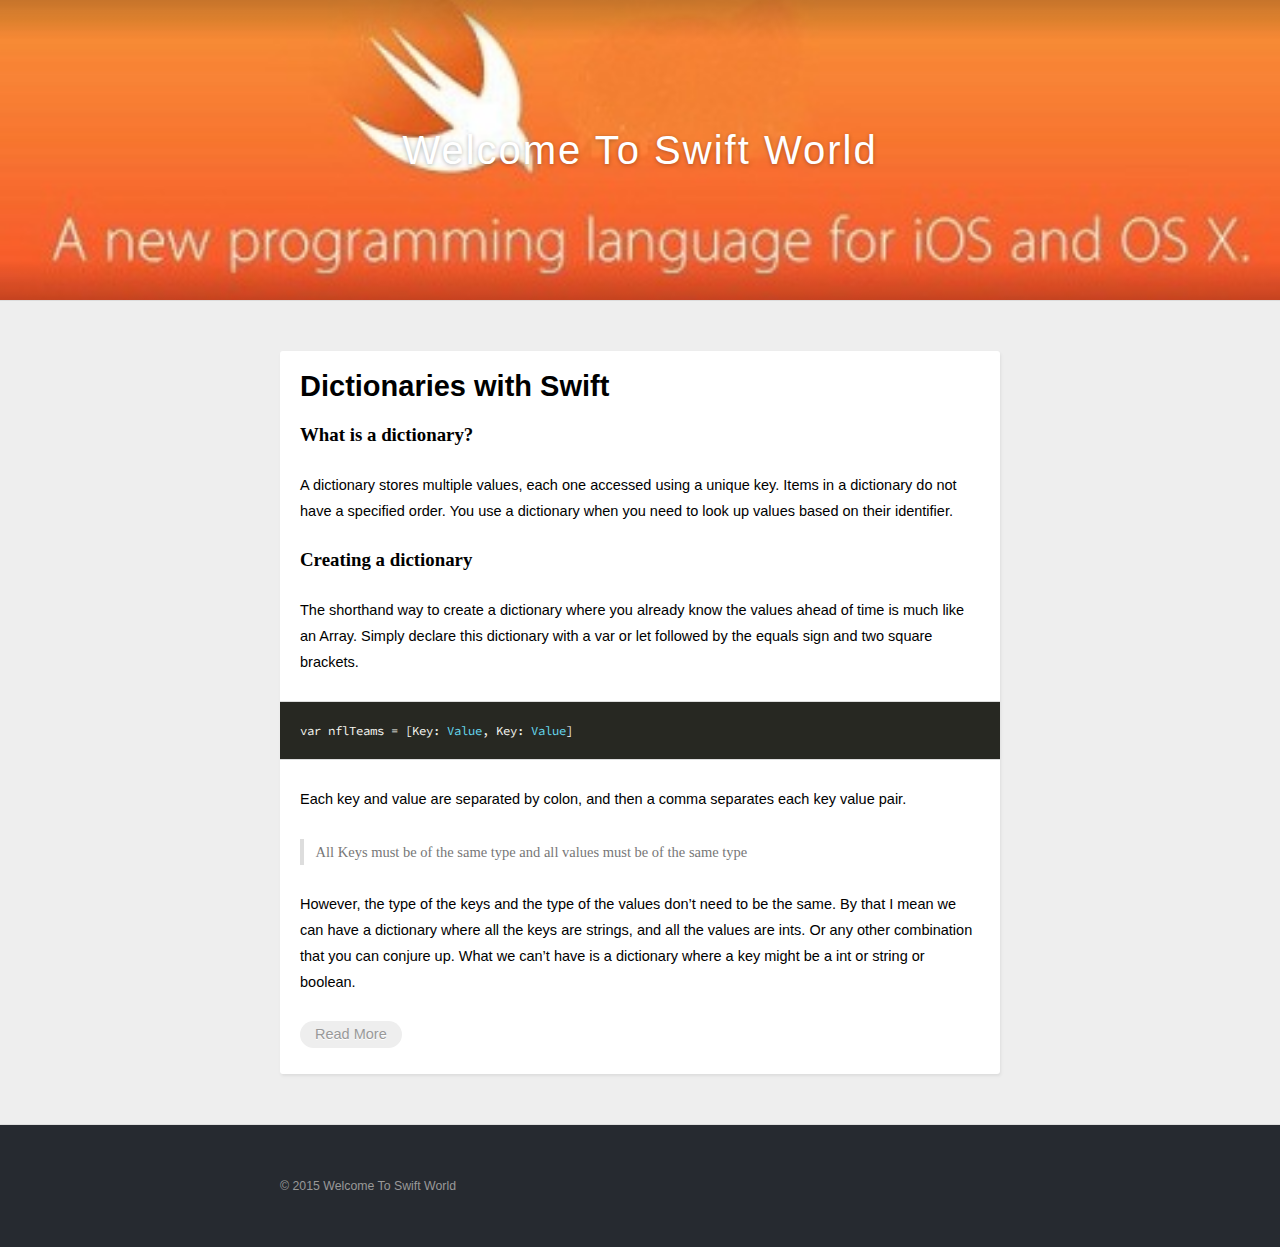
<file: index.html>
<!DOCTYPE html>
<html>
<head>
  <meta charset="utf-8">
  
  <title>Welcome To Swift World</title>
  <meta name="viewport" content="width=device-width, initial-scale=1, maximum-scale=1">
  <meta name="description">
<meta property="og:type" content="website">
<meta property="og:title" content="Welcome To Swift World">
<meta property="og:url" content="http://swiftworld.github.io/index.html">
<meta property="og:site_name" content="Welcome To Swift World">
<meta property="og:description">
<meta name="twitter:card" content="summary">
<meta name="twitter:title" content="Welcome To Swift World">
<meta name="twitter:description">
  
  
    <link rel="icon" href="/favicon.png">
  
  <link rel="stylesheet" href="/css/style.css" type="text/css">
  <link href="//fonts.useso.com/css?family=Source+Code+Pro" rel="stylesheet" type="text/css">
  <!--[if lt IE 9]><script src="//cdnjs.cloudflare.com/ajax/libs/html5shiv/3.7/html5shiv.min.js"></script><![endif]-->
  
</head>
<body>
<div id="container">
  <div id="wrap">
    <header id="header">
  <div id="banner"></div>
  <div id="header-outer" class="outer">
    <div id="header-title" class="inner">
      <h1 id="logo-wrap">
        <a href="/" id="logo">Welcome To Swift World</a>
      </h1>
      
    </div>
    <div id="header-inner" class="inner">
      <nav id="main-nav">
        <a id="main-nav-toggle" class="nav-icon"></a>
        
      </nav>
    </div>
  </div>
</header>
    <div class="outer">
      <section id="main">
  
    <article id="post-Dictionaries-with-Swift" class="article article-type-post" itemscope itemprop="blogPost">
  <div class="article-meta">
    
    
  </div>
  <div class="article-inner">
    
    
      <header class="article-header">
        
  
    <h1 itemprop="name">
      <a class="article-title" href="/2015/10/01/Dictionaries-with-Swift/">Dictionaries with Swift</a>
    </h1>
  

		
      </header>
    
    <div class="article-entry" itemprop="articleBody">
      
        <h3 id="What_is_a_dictionary?">What is a dictionary?</h3><p>A dictionary stores multiple values, each one accessed using a unique key. Items in a dictionary do not have a specified order. You use a dictionary when you need to look up values based on their identifier.</p>
<h3 id="Creating_a_dictionary">Creating a dictionary</h3><p>The shorthand way to create a dictionary where you already know the values ahead of time is much like an Array. Simply declare this dictionary with a var or let followed by the equals sign and two square brackets. </p>
<pre><code>var nflTeams = [Key: <span class="keyword">Value</span>, Key: <span class="keyword">Value</span>]
</code></pre><p>Each key and value are separated by colon, and then a comma separates each key value pair.</p>
<blockquote>
<p>All Keys must be of the same type and all values must be of the same type</p>
</blockquote>
<p>However, the type of the keys and the type of the values don’t need to be the same. By that I mean we can have a dictionary where all the keys are strings, and all the values are ints. Or any other combination that you can conjure up. What we can’t have is a dictionary where a key might be a int or string or boolean.<br>
        
          <p class="article-more-link">
            <a href="/2015/10/01/Dictionaries-with-Swift/#more">Read More</a>
          </p>
        
      
    </div>
    
  </div>
  
</article>


  
  
</section>
      
    </div>
    <footer id="footer">
  
  <div class="outer">
    <div id="footer-info" class="inner">
      &copy; 2015 Welcome To Swift World<br>
    </div>
  </div>
</footer>
  </div>
  <nav id="mobile-nav">
  
</nav>
  <!-- totop start -->
<div id="totop">
<a title="返回顶部"><img src="/img/scrollup.png"/></a>
</div>

<!-- totop end -->


<!-- 百度分享 start -->

<!-- 百度分享 end -->

<script src="//cdnjs.cloudflare.com/ajax/libs/jquery/1.11.1/jquery.min.js"></script>




<script src="/js/script.js" type="text/javascript"></script>

</div>
</body>
</html>
</file>
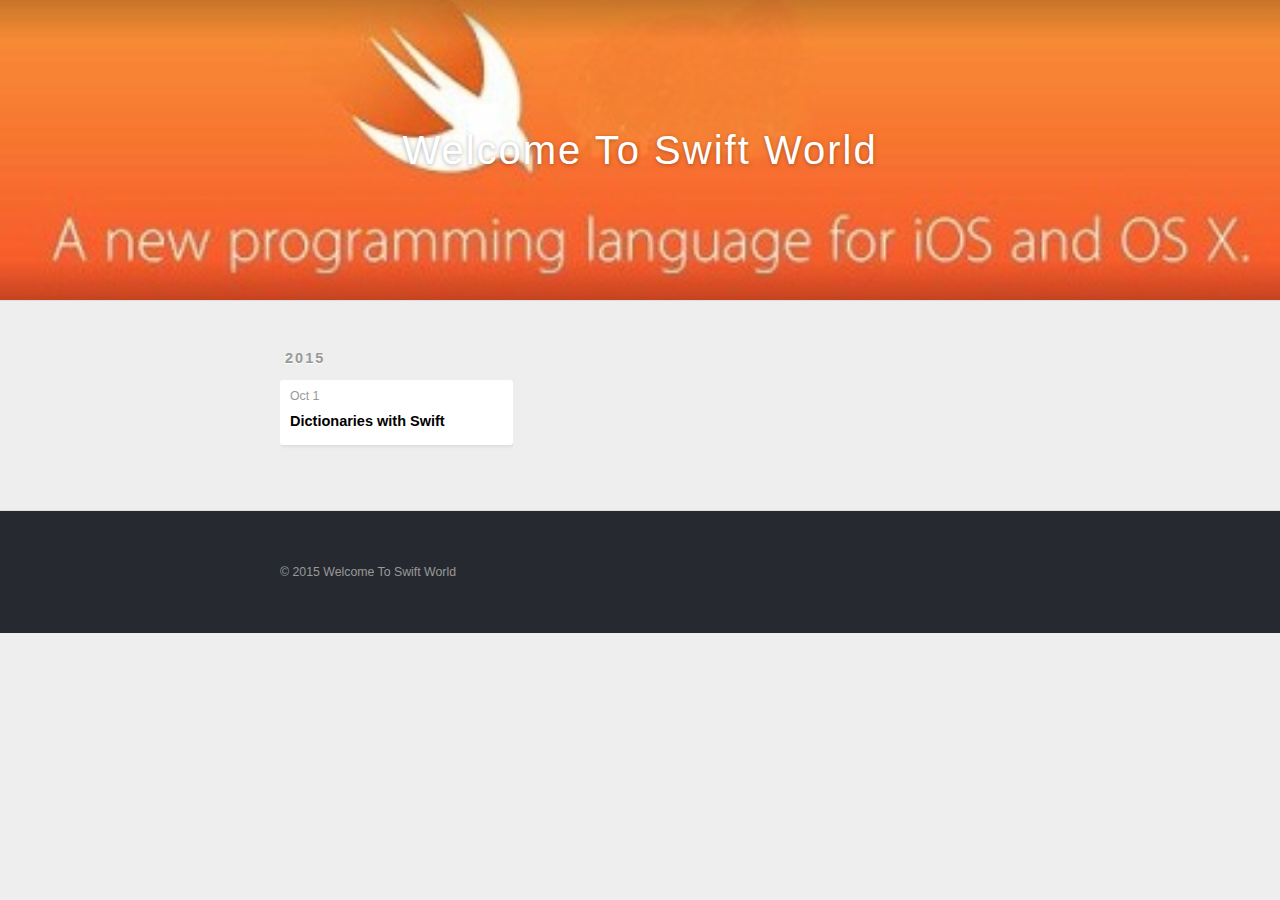
<file: archives/index.html>
<!DOCTYPE html>
<html>
<head>
  <meta charset="utf-8">
  
  <title>Archives | Welcome To Swift World</title>
  <meta name="viewport" content="width=device-width, initial-scale=1, maximum-scale=1">
  <meta name="description">
<meta property="og:type" content="website">
<meta property="og:title" content="Welcome To Swift World">
<meta property="og:url" content="http://swiftworld.github.io/archives/index.html">
<meta property="og:site_name" content="Welcome To Swift World">
<meta property="og:description">
<meta name="twitter:card" content="summary">
<meta name="twitter:title" content="Welcome To Swift World">
<meta name="twitter:description">
  
  
    <link rel="icon" href="/favicon.png">
  
  <link rel="stylesheet" href="/css/style.css" type="text/css">
  <link href="//fonts.useso.com/css?family=Source+Code+Pro" rel="stylesheet" type="text/css">
  <!--[if lt IE 9]><script src="//cdnjs.cloudflare.com/ajax/libs/html5shiv/3.7/html5shiv.min.js"></script><![endif]-->
  
</head>
<body>
<div id="container">
  <div id="wrap">
    <header id="header">
  <div id="banner"></div>
  <div id="header-outer" class="outer">
    <div id="header-title" class="inner">
      <h1 id="logo-wrap">
        <a href="/" id="logo">Welcome To Swift World</a>
      </h1>
      
    </div>
    <div id="header-inner" class="inner">
      <nav id="main-nav">
        <a id="main-nav-toggle" class="nav-icon"></a>
        
      </nav>
    </div>
  </div>
</header>
    <div class="outer">
      <section id="main">
  
  
    
    
      
      
      <section class="archives-wrap">
        <div class="archive-year-wrap">
          <a href="/archives/2015" class="archive-year">2015</a>
        </div>
        <div class="archives">
    
    <article class="archive-article archive-type-post">
  <div class="archive-article-inner">
    <header class="archive-article-header">
      <a href="/2015/10/01/Dictionaries-with-Swift/" class="archive-article-date">
  <time datetime="2015-10-01T15:24:21.000Z" itemprop="datePublished">Oct 1</time>
</a>
      
  
    <h1 itemprop="name">
      <a class="archive-article-title" href="/2015/10/01/Dictionaries-with-Swift/">Dictionaries with Swift</a>
    </h1>
  

    </header>
  </div>
</article>
  
  
    </div></section>
  
</section>
      
    </div>
    <footer id="footer">
  
  <div class="outer">
    <div id="footer-info" class="inner">
      &copy; 2015 Welcome To Swift World<br>
    </div>
  </div>
</footer>
  </div>
  <nav id="mobile-nav">
  
</nav>
  <!-- totop start -->
<div id="totop">
<a title="返回顶部"><img src="/img/scrollup.png"/></a>
</div>

<!-- totop end -->


<!-- 百度分享 start -->

<!-- 百度分享 end -->

<script src="//cdnjs.cloudflare.com/ajax/libs/jquery/1.11.1/jquery.min.js"></script>




<script src="/js/script.js" type="text/javascript"></script>

</div>
</body>
</html>
</file>
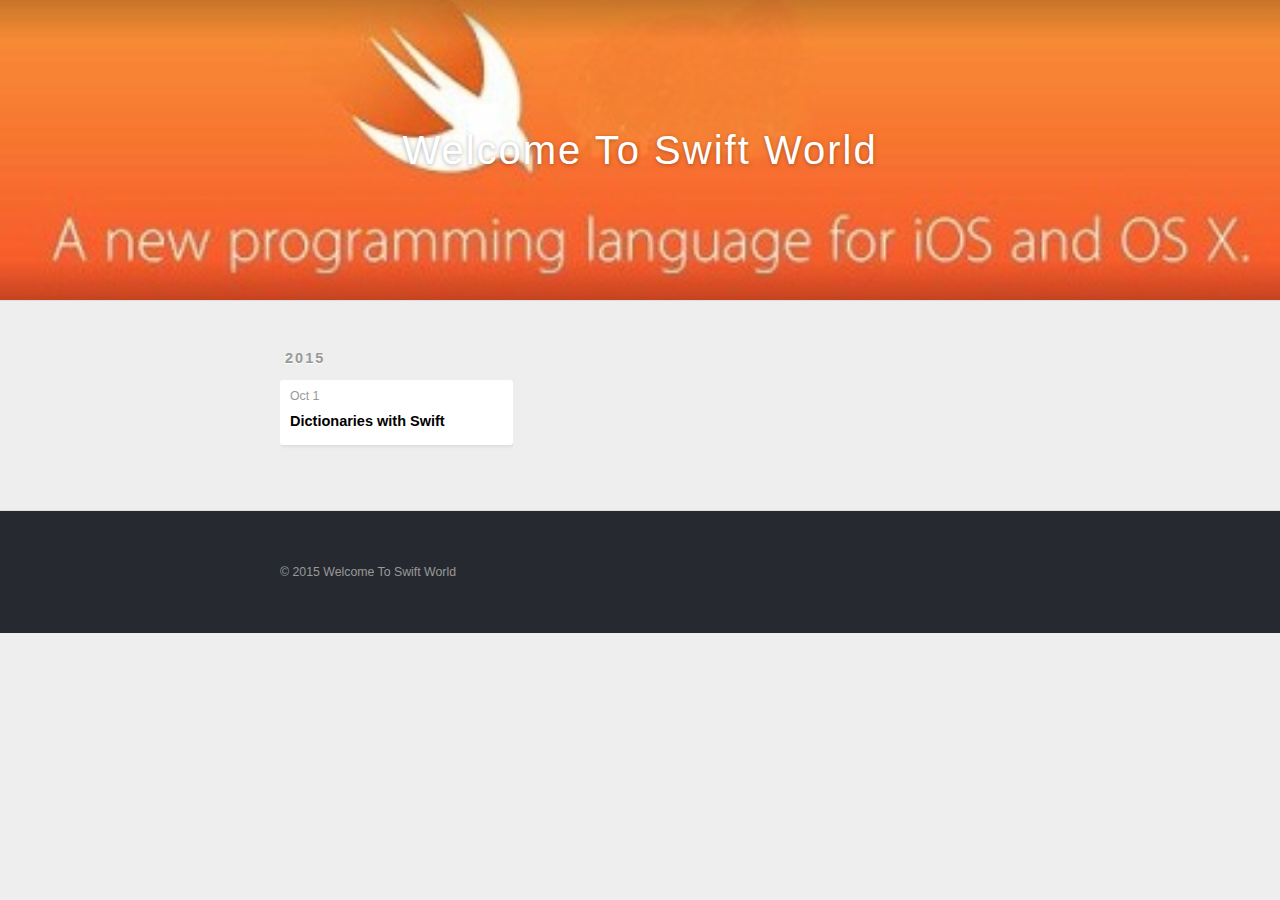
<file: archives/2015/index.html>
<!DOCTYPE html>
<html>
<head>
  <meta charset="utf-8">
  
  <title>Archives: 2015 | Welcome To Swift World</title>
  <meta name="viewport" content="width=device-width, initial-scale=1, maximum-scale=1">
  <meta name="description">
<meta property="og:type" content="website">
<meta property="og:title" content="Welcome To Swift World">
<meta property="og:url" content="http://swiftworld.github.io/archives/2015/index.html">
<meta property="og:site_name" content="Welcome To Swift World">
<meta property="og:description">
<meta name="twitter:card" content="summary">
<meta name="twitter:title" content="Welcome To Swift World">
<meta name="twitter:description">
  
  
    <link rel="icon" href="/favicon.png">
  
  <link rel="stylesheet" href="/css/style.css" type="text/css">
  <link href="//fonts.useso.com/css?family=Source+Code+Pro" rel="stylesheet" type="text/css">
  <!--[if lt IE 9]><script src="//cdnjs.cloudflare.com/ajax/libs/html5shiv/3.7/html5shiv.min.js"></script><![endif]-->
  
</head>
<body>
<div id="container">
  <div id="wrap">
    <header id="header">
  <div id="banner"></div>
  <div id="header-outer" class="outer">
    <div id="header-title" class="inner">
      <h1 id="logo-wrap">
        <a href="/" id="logo">Welcome To Swift World</a>
      </h1>
      
    </div>
    <div id="header-inner" class="inner">
      <nav id="main-nav">
        <a id="main-nav-toggle" class="nav-icon"></a>
        
      </nav>
    </div>
  </div>
</header>
    <div class="outer">
      <section id="main">
  
  
    
    
      
      
      <section class="archives-wrap">
        <div class="archive-year-wrap">
          <a href="/archives/2015" class="archive-year">2015</a>
        </div>
        <div class="archives">
    
    <article class="archive-article archive-type-post">
  <div class="archive-article-inner">
    <header class="archive-article-header">
      <a href="/2015/10/01/Dictionaries-with-Swift/" class="archive-article-date">
  <time datetime="2015-10-01T15:24:21.000Z" itemprop="datePublished">Oct 1</time>
</a>
      
  
    <h1 itemprop="name">
      <a class="archive-article-title" href="/2015/10/01/Dictionaries-with-Swift/">Dictionaries with Swift</a>
    </h1>
  

    </header>
  </div>
</article>
  
  
    </div></section>
  
</section>
      
    </div>
    <footer id="footer">
  
  <div class="outer">
    <div id="footer-info" class="inner">
      &copy; 2015 Welcome To Swift World<br>
    </div>
  </div>
</footer>
  </div>
  <nav id="mobile-nav">
  
</nav>
  <!-- totop start -->
<div id="totop">
<a title="返回顶部"><img src="/img/scrollup.png"/></a>
</div>

<!-- totop end -->


<!-- 百度分享 start -->

<!-- 百度分享 end -->

<script src="//cdnjs.cloudflare.com/ajax/libs/jquery/1.11.1/jquery.min.js"></script>




<script src="/js/script.js" type="text/javascript"></script>

</div>
</body>
</html>
</file>
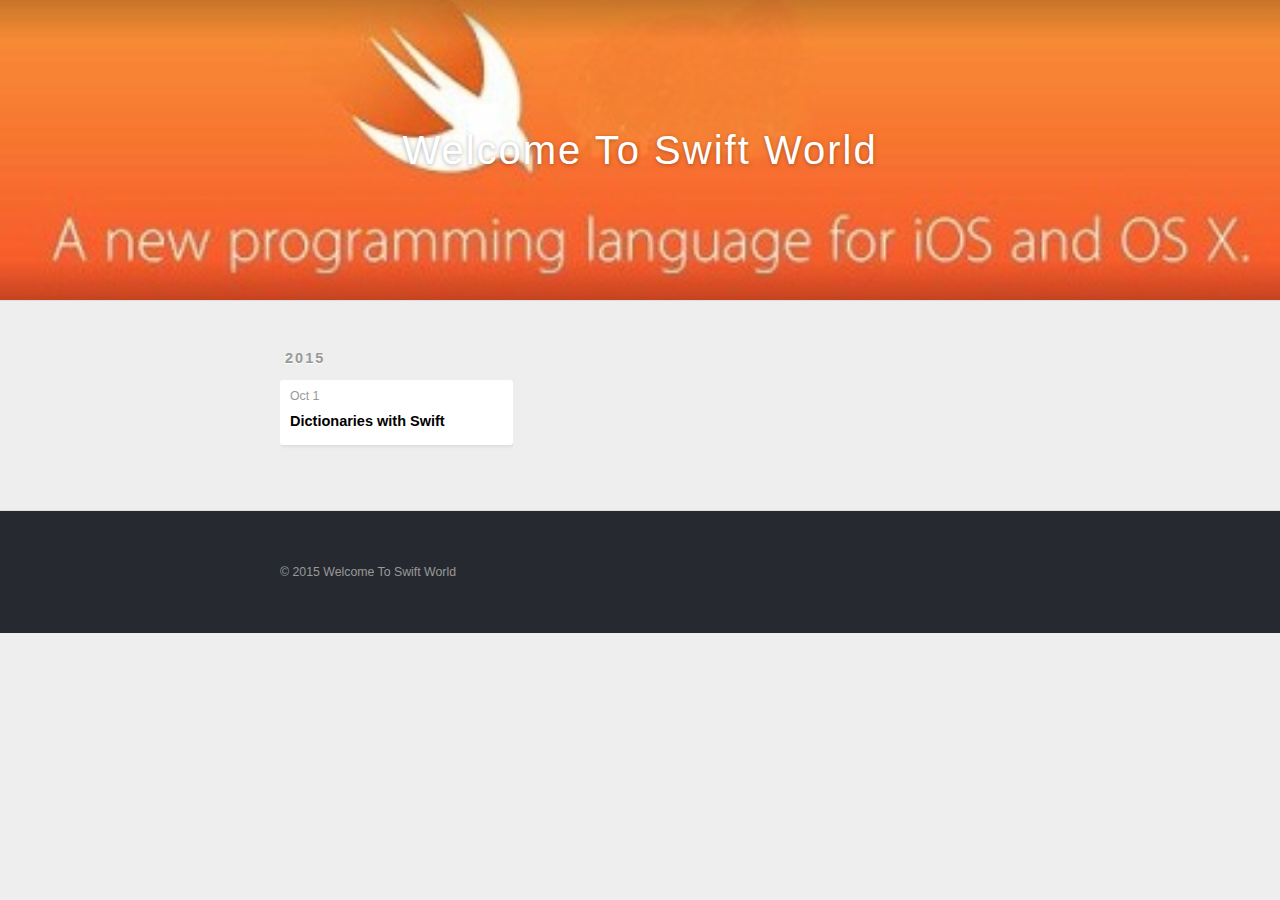
<file: archives/2015/10/index.html>
<!DOCTYPE html>
<html>
<head>
  <meta charset="utf-8">
  
  <title>Archives: 2015/10 | Welcome To Swift World</title>
  <meta name="viewport" content="width=device-width, initial-scale=1, maximum-scale=1">
  <meta name="description">
<meta property="og:type" content="website">
<meta property="og:title" content="Welcome To Swift World">
<meta property="og:url" content="http://swiftworld.github.io/archives/2015/10/index.html">
<meta property="og:site_name" content="Welcome To Swift World">
<meta property="og:description">
<meta name="twitter:card" content="summary">
<meta name="twitter:title" content="Welcome To Swift World">
<meta name="twitter:description">
  
  
    <link rel="icon" href="/favicon.png">
  
  <link rel="stylesheet" href="/css/style.css" type="text/css">
  <link href="//fonts.useso.com/css?family=Source+Code+Pro" rel="stylesheet" type="text/css">
  <!--[if lt IE 9]><script src="//cdnjs.cloudflare.com/ajax/libs/html5shiv/3.7/html5shiv.min.js"></script><![endif]-->
  
</head>
<body>
<div id="container">
  <div id="wrap">
    <header id="header">
  <div id="banner"></div>
  <div id="header-outer" class="outer">
    <div id="header-title" class="inner">
      <h1 id="logo-wrap">
        <a href="/" id="logo">Welcome To Swift World</a>
      </h1>
      
    </div>
    <div id="header-inner" class="inner">
      <nav id="main-nav">
        <a id="main-nav-toggle" class="nav-icon"></a>
        
      </nav>
    </div>
  </div>
</header>
    <div class="outer">
      <section id="main">
  
  
    
    
      
      
      <section class="archives-wrap">
        <div class="archive-year-wrap">
          <a href="/archives/2015" class="archive-year">2015</a>
        </div>
        <div class="archives">
    
    <article class="archive-article archive-type-post">
  <div class="archive-article-inner">
    <header class="archive-article-header">
      <a href="/2015/10/01/Dictionaries-with-Swift/" class="archive-article-date">
  <time datetime="2015-10-01T15:24:21.000Z" itemprop="datePublished">Oct 1</time>
</a>
      
  
    <h1 itemprop="name">
      <a class="archive-article-title" href="/2015/10/01/Dictionaries-with-Swift/">Dictionaries with Swift</a>
    </h1>
  

    </header>
  </div>
</article>
  
  
    </div></section>
  
</section>
      
    </div>
    <footer id="footer">
  
  <div class="outer">
    <div id="footer-info" class="inner">
      &copy; 2015 Welcome To Swift World<br>
    </div>
  </div>
</footer>
  </div>
  <nav id="mobile-nav">
  
</nav>
  <!-- totop start -->
<div id="totop">
<a title="返回顶部"><img src="/img/scrollup.png"/></a>
</div>

<!-- totop end -->


<!-- 百度分享 start -->

<!-- 百度分享 end -->

<script src="//cdnjs.cloudflare.com/ajax/libs/jquery/1.11.1/jquery.min.js"></script>




<script src="/js/script.js" type="text/javascript"></script>

</div>
</body>
</html>
</file>
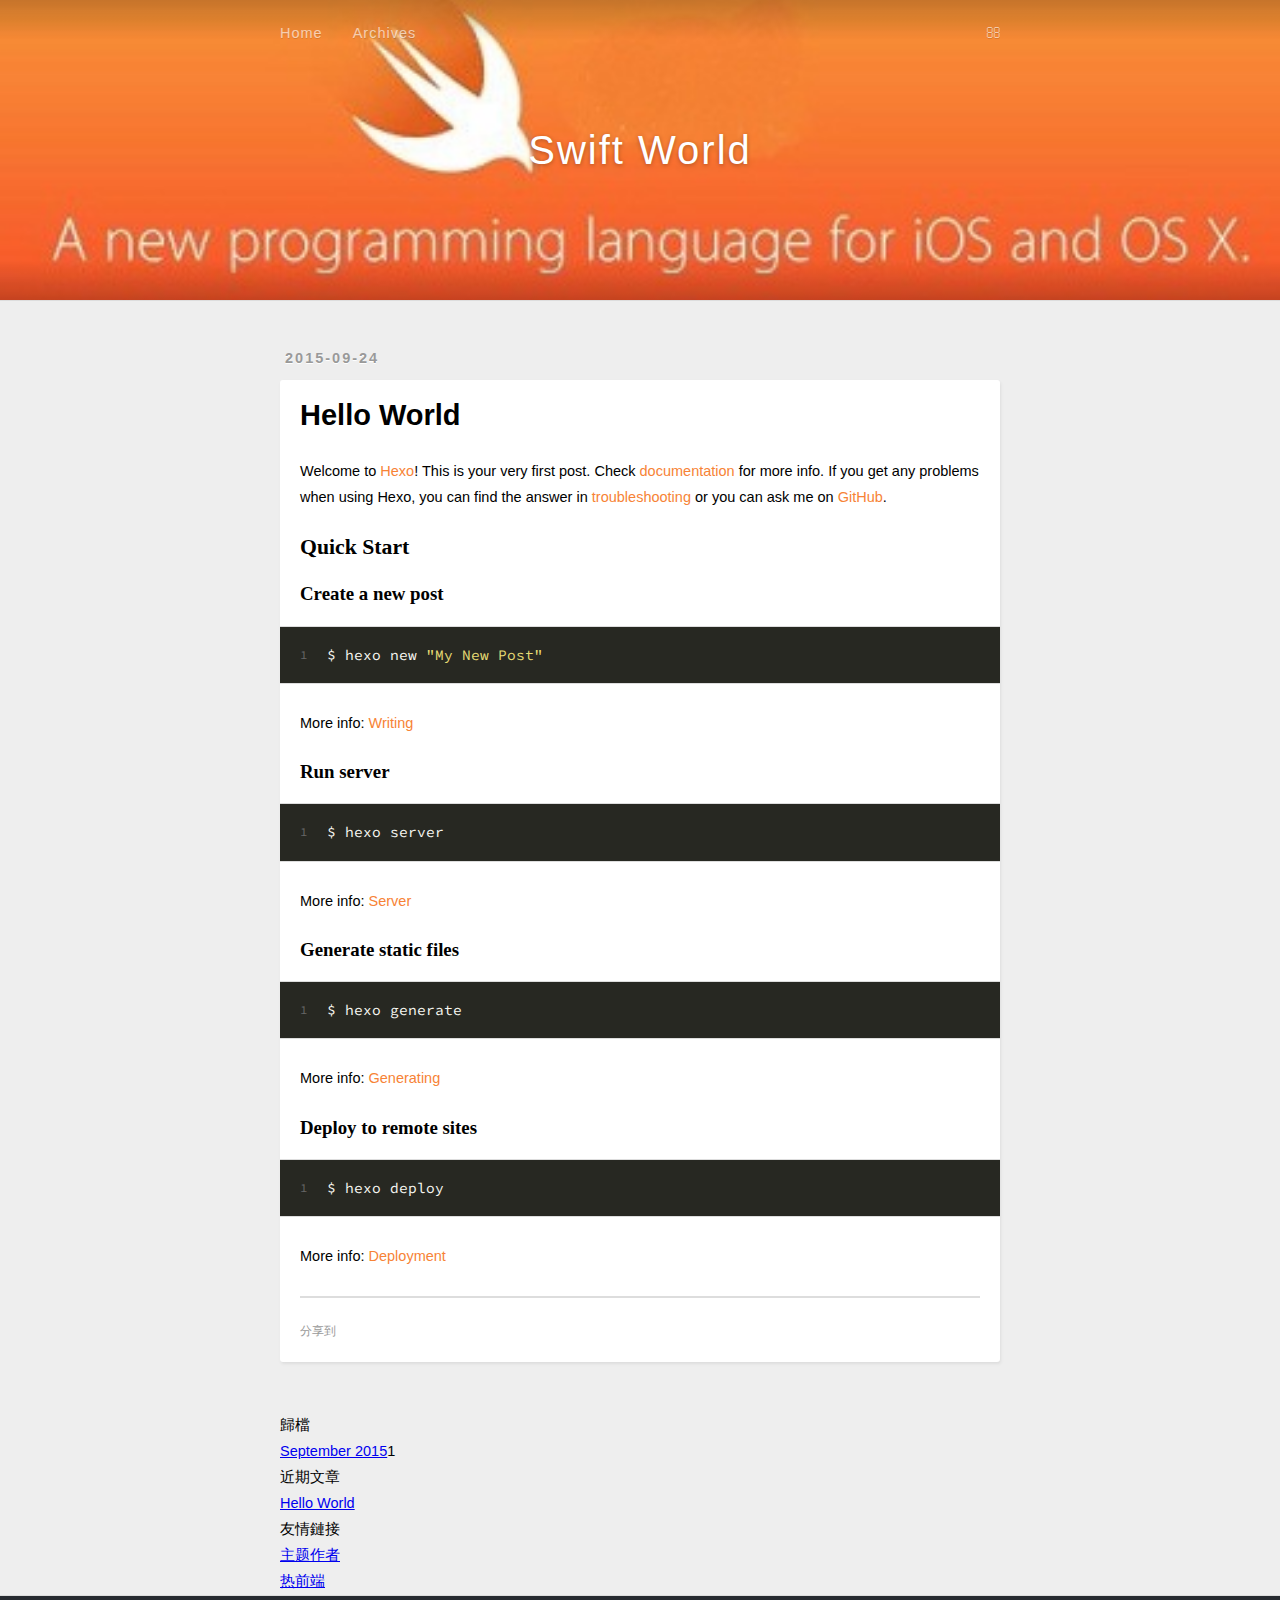
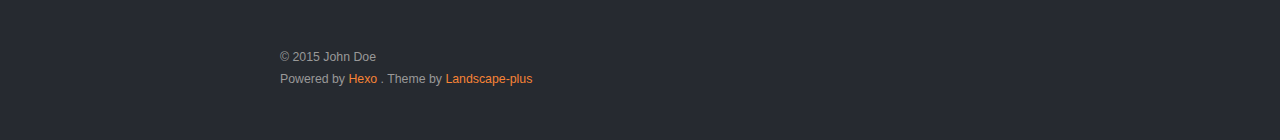
<file: 2015/09/24/hello-world/index.html>
<!DOCTYPE html>
<html>
<head>
  <meta charset="utf-8">
  
  <title>Hello World | Swift World</title>
  <meta name="viewport" content="width=device-width, initial-scale=1, maximum-scale=1">
  <meta name="description" content="Welcome to Hexo! This is your very first post. Check documentation for more info. If you get any problems when using Hexo, you can find the answer in troubleshooting or you can ask me on GitHub.
Quick">
<meta property="og:type" content="article">
<meta property="og:title" content="Hello World">
<meta property="og:url" content="http://yoursite.com/2015/09/24/hello-world/index.html">
<meta property="og:site_name" content="Swift World">
<meta property="og:description" content="Welcome to Hexo! This is your very first post. Check documentation for more info. If you get any problems when using Hexo, you can find the answer in troubleshooting or you can ask me on GitHub.
Quick">
<meta property="og:updated_time" content="2015-09-23T18:20:21.758Z">
<meta name="twitter:card" content="summary">
<meta name="twitter:title" content="Hello World">
<meta name="twitter:description" content="Welcome to Hexo! This is your very first post. Check documentation for more info. If you get any problems when using Hexo, you can find the answer in troubleshooting or you can ask me on GitHub.
Quick">
  
    <link rel="alternative" href="/atom.xml" title="Swift World" type="application/atom+xml">
  
  
    <link rel="icon" href="/favicon.png">
  
  <link rel="stylesheet" href="/css/style.css" type="text/css">
  <link href="//fonts.useso.com/css?family=Source+Code+Pro" rel="stylesheet" type="text/css">
  <!--[if lt IE 9]><script src="//cdnjs.cloudflare.com/ajax/libs/html5shiv/3.7/html5shiv.min.js"></script><![endif]-->
  
</head>
<body>
<div id="container">
  <div id="wrap">
    <header id="header">
  <div id="banner"></div>
  <div id="header-outer" class="outer">
    <div id="header-title" class="inner">
      <h1 id="logo-wrap">
        <a href="/" id="logo">Swift World</a>
      </h1>
      
    </div>
    <div id="header-inner" class="inner">
      <nav id="main-nav">
        <a id="main-nav-toggle" class="nav-icon"></a>
        
          <a class="main-nav-link" href="/">Home</a>
        
          <a class="main-nav-link" href="/archives">Archives</a>
        
      </nav>
      <nav id="sub-nav">
        
          <a id="nav-rss-link" class="nav-icon" href="/atom.xml" title="RSS Feed"></a>
        
        <a id="nav-search-btn" class="nav-icon" title="Search"></a>
      </nav>
      <div id="search-form-wrap">
        <form action="http://www.baidu.com/baidu" method="get" accept-charset="utf-8" class="search-form">
          <input type="search" name="word" maxlength="20" class="search-form-input" placeholder="Search">
          <input type="submit" value="" class="search-form-submit">
          <input name=tn type=hidden value="bds">
          <input name=cl type=hidden value="3">
          <input name=ct type=hidden value="2097152">
          <input type="hidden" name="si" value="yoursite.com">
        </form>
      </div>
    </div>
  </div>
</header>
    <div class="outer">
      <section id="main"><article id="post-hello-world" class="article article-type-post" itemscope itemprop="blogPost">
  <div class="article-meta">
    <a href="/2015/09/24/hello-world/" class="article-date">
  <time datetime="2015-09-23T18:20:21.758Z" itemprop="datePublished">2015-09-24</time>
</a>
    
  </div>
  <div class="article-inner">
    
    
      <header class="article-header">
        
  
    <h1 class="article-title" itemprop="name">
      Hello World
    </h1>
  

      </header>
    
    <div class="article-entry" itemprop="articleBody">
      
        <p>Welcome to <a href="http://hexo.io/" target="_blank" rel="external">Hexo</a>! This is your very first post. Check <a href="http://hexo.io/docs/" target="_blank" rel="external">documentation</a> for more info. If you get any problems when using Hexo, you can find the answer in <a href="http://hexo.io/docs/troubleshooting.html" target="_blank" rel="external">troubleshooting</a> or you can ask me on <a href="https://github.com/hexojs/hexo/issues" target="_blank" rel="external">GitHub</a>.</p>
<h2 id="Quick_Start">Quick Start</h2><h3 id="Create_a_new_post">Create a new post</h3><figure class="highlight bash"><table><tr><td class="gutter"><pre><span class="line">1</span><br></pre></td><td class="code"><pre><span class="line">$ hexo new <span class="string">"My New Post"</span></span><br></pre></td></tr></table></figure>
<p>More info: <a href="http://hexo.io/docs/writing.html" target="_blank" rel="external">Writing</a></p>
<h3 id="Run_server">Run server</h3><figure class="highlight bash"><table><tr><td class="gutter"><pre><span class="line">1</span><br></pre></td><td class="code"><pre><span class="line">$ hexo server</span><br></pre></td></tr></table></figure>
<p>More info: <a href="http://hexo.io/docs/server.html" target="_blank" rel="external">Server</a></p>
<h3 id="Generate_static_files">Generate static files</h3><figure class="highlight bash"><table><tr><td class="gutter"><pre><span class="line">1</span><br></pre></td><td class="code"><pre><span class="line">$ hexo generate</span><br></pre></td></tr></table></figure>
<p>More info: <a href="http://hexo.io/docs/generating.html" target="_blank" rel="external">Generating</a></p>
<h3 id="Deploy_to_remote_sites">Deploy to remote sites</h3><figure class="highlight bash"><table><tr><td class="gutter"><pre><span class="line">1</span><br></pre></td><td class="code"><pre><span class="line">$ hexo deploy</span><br></pre></td></tr></table></figure>
<p>More info: <a href="http://hexo.io/docs/deployment.html" target="_blank" rel="external">Deployment</a></p>

      
    </div>
    <footer class="article-footer">
      
        <a data-url="http://yoursite.com/2015/09/24/hello-world/" data-id="ciextw6pa0000s0s9cdur57s4" class="article-share-link" data-share="baidu" data-title="Hello World">分享到</a>
      

     

      
    </footer>
  </div>
  
    
  
</article>

</section>
      
      <aside id="sidebar">
  
    
  
    
  
    
  
    
  <div class="widget-wrap">
    <h3 class="widget-title">歸檔</h3>
    <div class="widget">
      <ul class="archive-list"><li class="archive-list-item"><a class="archive-list-link" href="/archives/2015/09/">September 2015</a><span class="archive-list-count">1</span></li></ul>
    </div>
  </div>

  
    
  <div class="widget-wrap">
    <h3 class="widget-title">近期文章</h3>
    <div class="widget">
      <ul>
        
          <li>
            <a href="/2015/09/24/hello-world/">Hello World</a>
          </li>
        
      </ul>
    </div>
  </div>

  
    
  <div class="widget-wrap">
    <h3 class="widget-title">友情鏈接</h3>
    <div class="widget">
      <ul>
        
          <li>
            <a href="http://xiguabaobao.com" target="_blank">主题作者</a>
          </li>
        
          <li>
            <a href="http://reqianduan.com" target="_blank">热前端</a>
          </li>
        
      </ul>
    </div>
  </div>

  
</aside>
      
    </div>
    <footer id="footer">
  
  <div class="outer">
    <div id="footer-info" class="inner">
      &copy; 2015 John Doe<br>
      Powered by <a href="http://hexo.io/" target="_blank">Hexo</a>
      .
      Theme by <a href="https://github.com/xiangming/landscape-plus" target="_blank">Landscape-plus</a>
    </div>
  </div>
</footer>
  </div>
  <nav id="mobile-nav">
  
    <a href="/" class="mobile-nav-link">Home</a>
  
    <a href="/archives" class="mobile-nav-link">Archives</a>
  
</nav>
  <!-- totop start -->
<div id="totop">
<a title="返回頂部"><img src="/img/scrollup.png"/></a>
</div>

<!-- totop end -->


<!-- 百度分享 start -->

<div id="article-share-box" class="article-share-box">
  <div id="bdshare" class="bdsharebuttonbox article-share-links">
    <a class="article-share-weibo" data-cmd="tsina" title="分享到新浪微博"></a>
    <a class="article-share-weixin" data-cmd="weixin" title="分享到微信"></a>
    <a class="article-share-qq" data-cmd="sqq" title="分享到QQ"></a>
    <a class="article-share-renren" data-cmd="renren" title="分享到人人网"></a>
    <a class="article-share-more" data-cmd="more" title="更多"></a>
  </div>
</div>
<script>
  function SetShareData(cmd, config) {
    if (shareDataTitle && shareDataUrl) {
      config.bdText = shareDataTitle;
      config.bdUrl = shareDataUrl;
    }
    return config;
  }
  window._bd_share_config={
    "common":{onBeforeClick: SetShareData},
    "share":{"bdCustomStyle":"/css/bdshare.css"}
  };
  with(document)0[(getElementsByTagName('head')[0]||body).appendChild(createElement('script')).src='http://bdimg.share.baidu.com/static/api/js/share.js?cdnversion='+~(-new Date()/36e5)];
</script>

<!-- 百度分享 end -->

<script src="//cdnjs.cloudflare.com/ajax/libs/jquery/1.11.1/jquery.min.js"></script>




<script src="/js/script.js" type="text/javascript"></script>

</div>
</body>
</html>
</file>
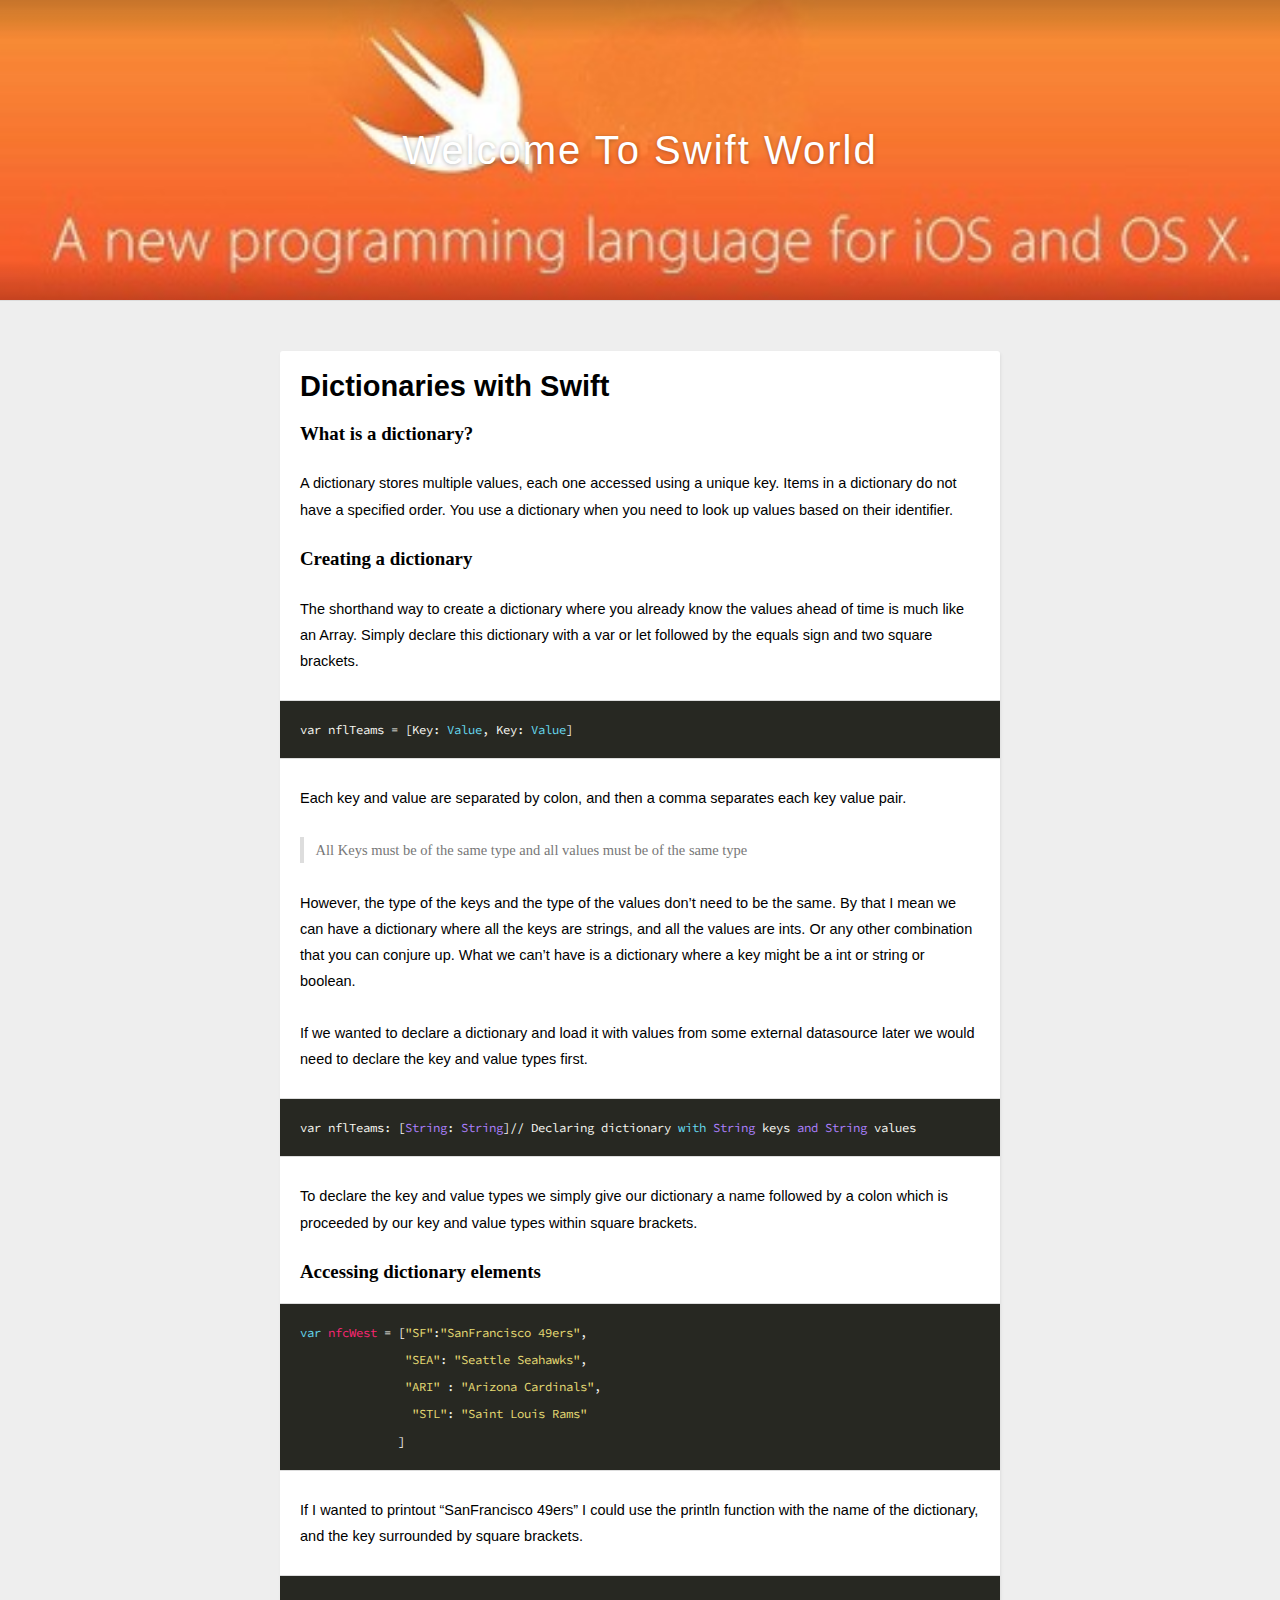
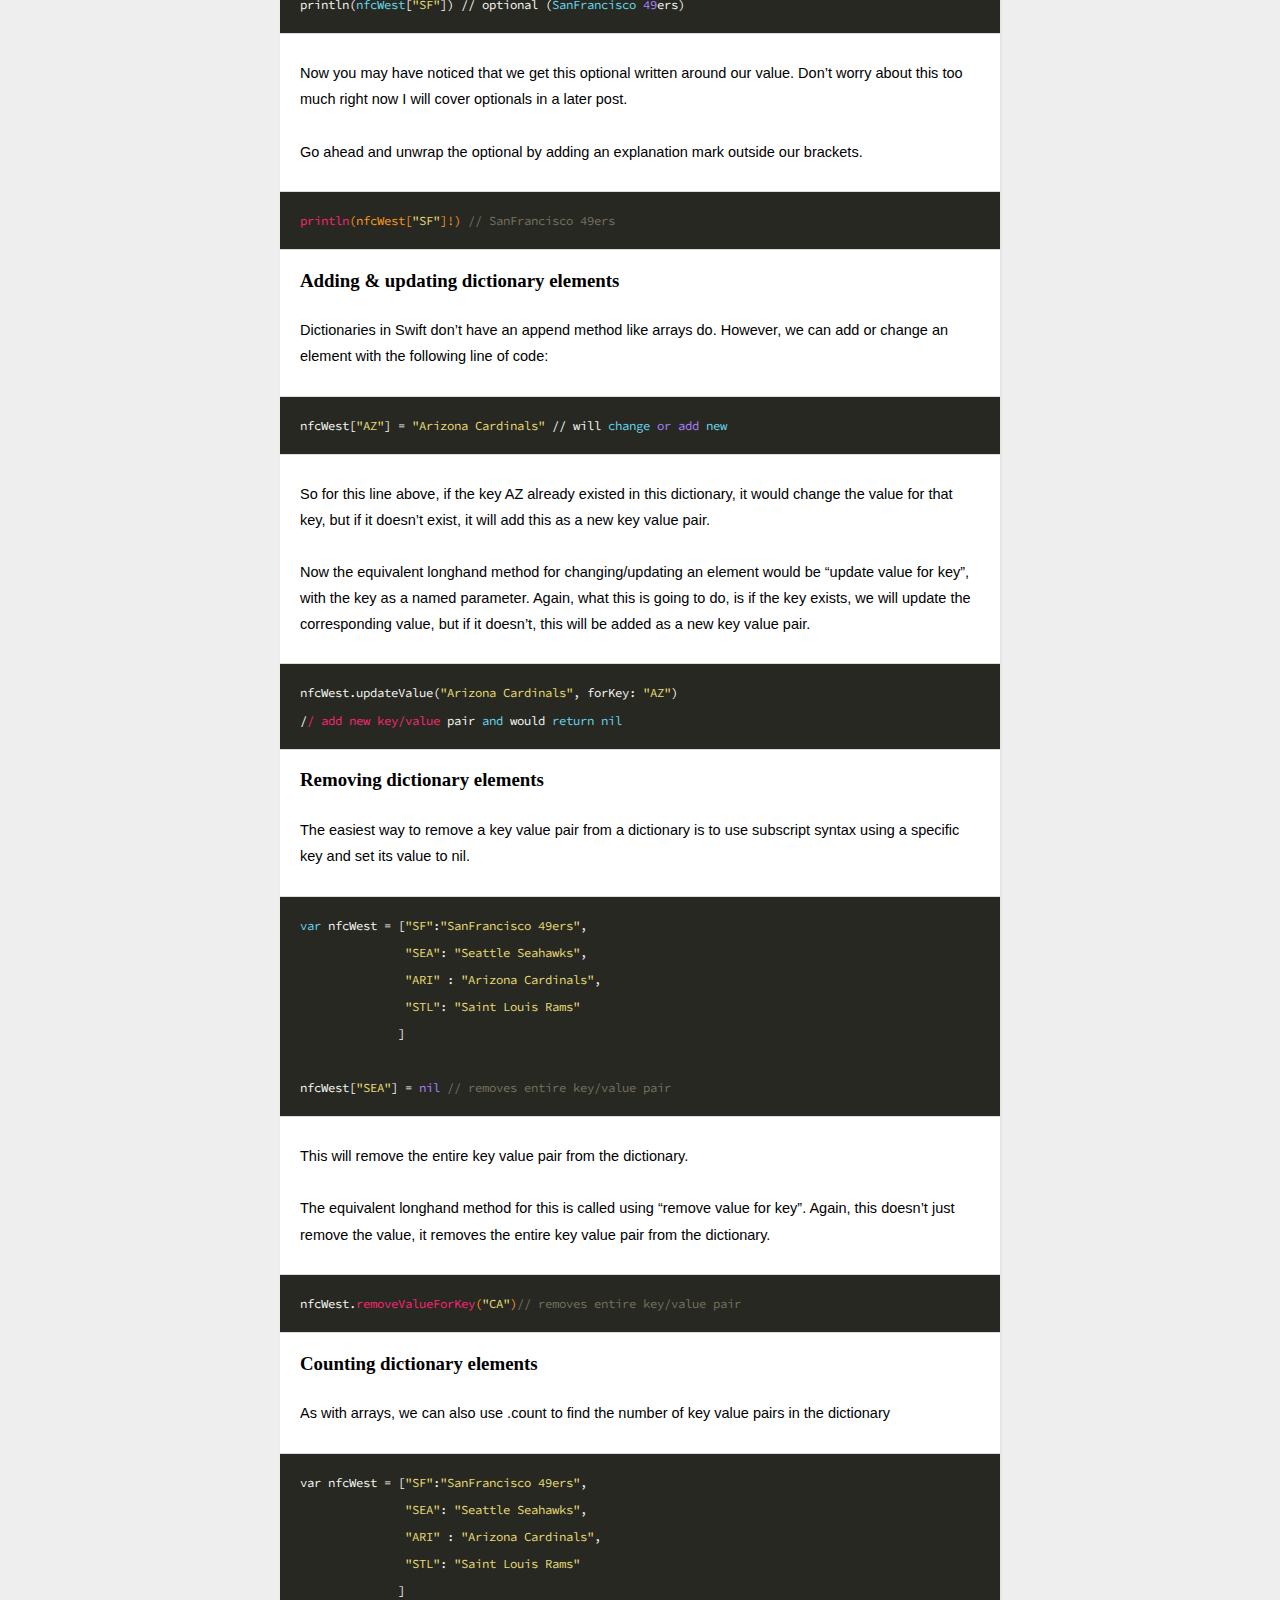
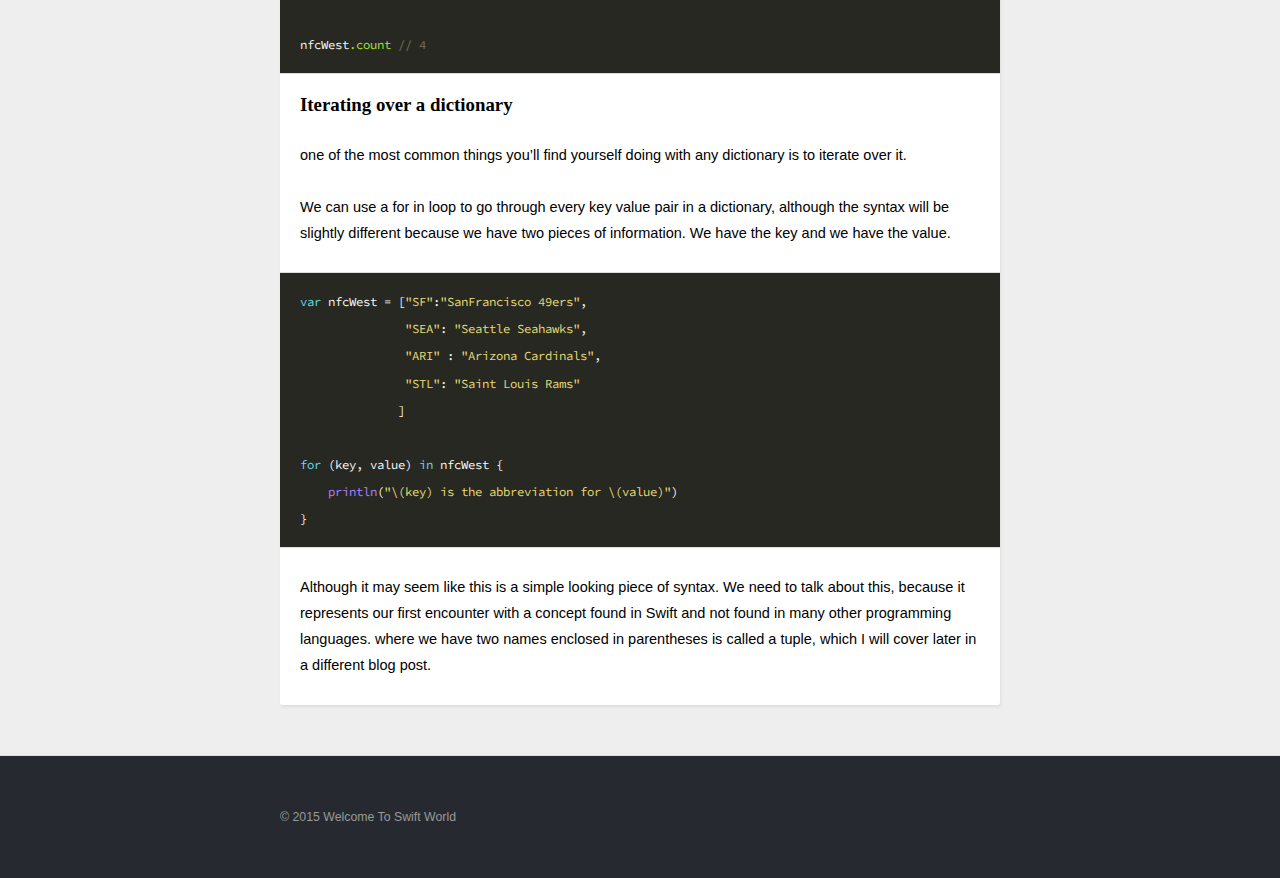
<file: 2015/10/01/Dictionaries-with-Swift/index.html>
<!DOCTYPE html>
<html>
<head>
  <meta charset="utf-8">
  
  <title>Dictionaries with Swift | Welcome To Swift World</title>
  <meta name="viewport" content="width=device-width, initial-scale=1, maximum-scale=1">
  <meta name="description" content="What is a dictionary?A dictionary stores multiple values, each one accessed using a unique key. Items in a dictionary do not have a specified order. You use a dictionary when you need to look up value">
<meta property="og:type" content="article">
<meta property="og:title" content="Dictionaries with Swift">
<meta property="og:url" content="http://swiftworld.github.io/2015/10/01/Dictionaries-with-Swift/index.html">
<meta property="og:site_name" content="Welcome To Swift World">
<meta property="og:description" content="What is a dictionary?A dictionary stores multiple values, each one accessed using a unique key. Items in a dictionary do not have a specified order. You use a dictionary when you need to look up value">
<meta property="og:updated_time" content="2015-10-01T16:15:57.899Z">
<meta name="twitter:card" content="summary">
<meta name="twitter:title" content="Dictionaries with Swift">
<meta name="twitter:description" content="What is a dictionary?A dictionary stores multiple values, each one accessed using a unique key. Items in a dictionary do not have a specified order. You use a dictionary when you need to look up value">
  
  
    <link rel="icon" href="/favicon.png">
  
  <link rel="stylesheet" href="/css/style.css" type="text/css">
  <link href="//fonts.useso.com/css?family=Source+Code+Pro" rel="stylesheet" type="text/css">
  <!--[if lt IE 9]><script src="//cdnjs.cloudflare.com/ajax/libs/html5shiv/3.7/html5shiv.min.js"></script><![endif]-->
  
</head>
<body>
<div id="container">
  <div id="wrap">
    <header id="header">
  <div id="banner"></div>
  <div id="header-outer" class="outer">
    <div id="header-title" class="inner">
      <h1 id="logo-wrap">
        <a href="/" id="logo">Welcome To Swift World</a>
      </h1>
      
    </div>
    <div id="header-inner" class="inner">
      <nav id="main-nav">
        <a id="main-nav-toggle" class="nav-icon"></a>
        
      </nav>
    </div>
  </div>
</header>
    <div class="outer">
      <section id="main"><article id="post-Dictionaries-with-Swift" class="article article-type-post" itemscope itemprop="blogPost">
  <div class="article-meta">
    
    
  </div>
  <div class="article-inner">
    
    
      <header class="article-header">
        
  
    <h1 class="article-title" itemprop="name">
      Dictionaries with Swift
    </h1>
  

		
      </header>
    
    <div class="article-entry" itemprop="articleBody">
      
        <h3 id="What_is_a_dictionary?">What is a dictionary?</h3><p>A dictionary stores multiple values, each one accessed using a unique key. Items in a dictionary do not have a specified order. You use a dictionary when you need to look up values based on their identifier.</p>
<h3 id="Creating_a_dictionary">Creating a dictionary</h3><p>The shorthand way to create a dictionary where you already know the values ahead of time is much like an Array. Simply declare this dictionary with a var or let followed by the equals sign and two square brackets. </p>
<pre><code>var nflTeams = [Key: <span class="keyword">Value</span>, Key: <span class="keyword">Value</span>]
</code></pre><p>Each key and value are separated by colon, and then a comma separates each key value pair.</p>
<blockquote>
<p>All Keys must be of the same type and all values must be of the same type</p>
</blockquote>
<p>However, the type of the keys and the type of the values don’t need to be the same. By that I mean we can have a dictionary where all the keys are strings, and all the values are ints. Or any other combination that you can conjure up. What we can’t have is a dictionary where a key might be a int or string or boolean.<br><a id="more"></a><br>If we wanted to declare a dictionary and load it with values from some external datasource later we would need to declare the key and value types first.</p>
<pre><code>var nflTeams: [<span class="built_in">String</span>: <span class="built_in">String</span>]// Declaring dictionary <span class="keyword">with</span> <span class="built_in">String</span> keys <span class="literal">and</span> <span class="built_in">String</span> values
</code></pre><p>To declare the key and value types we simply give our dictionary a name followed by a colon which is proceeded by our key and value types within square brackets. </p>
<h3 id="Accessing_dictionary_elements">Accessing dictionary elements</h3><pre><code><span class="variable"><span class="keyword">var</span> nfcWest</span> = [<span class="string">"SF"</span>:<span class="string">"SanFrancisco 49ers"</span>, 
               <span class="string">"SEA"</span>: <span class="string">"Seattle Seahawks"</span>,
               <span class="string">"ARI"</span> : <span class="string">"Arizona Cardinals"</span>,
                <span class="string">"STL"</span>: <span class="string">"Saint Louis Rams"</span>
              ]
</code></pre><p>If I wanted to printout “SanFrancisco 49ers” I could use the println function with the name of the dictionary, and the key surrounded by square brackets.</p>
<pre><code>println<span class="list">(<span class="keyword">nfcWest</span>[<span class="string">"SF"</span>])</span> // optional <span class="list">(<span class="keyword">SanFrancisco</span> <span class="number">49</span>ers)</span>
</code></pre><p>Now you may have noticed that we get this optional written around our value. Don’t worry about this too much right now I will cover optionals in a later post.</p>
<p>Go ahead and unwrap the optional by adding an explanation mark outside our brackets. </p>
<pre><code><span class="function"><span class="title">println</span><span class="params">(nfcWest[<span class="string">"SF"</span>]!)</span></span> <span class="comment">// SanFrancisco 49ers</span>
</code></pre><h3 id="Adding_&amp;_updating_dictionary_elements">Adding &amp; updating dictionary elements</h3><p>Dictionaries in Swift don’t have an append method like arrays do. However, we can add or change an element with the following line of code:</p>
<pre><code>nfcWest[<span class="string">"AZ"</span>] = <span class="string">"Arizona Cardinals"</span> // will <span class="keyword">change</span> <span class="built_in">or</span> <span class="built_in">add</span> <span class="keyword">new</span>
</code></pre><p>So for this line above, if the key AZ already existed in this dictionary, it would change the value for that key, but if it doesn’t exist, it will add this as a new key value pair.</p>
<p>Now the equivalent longhand method for changing/updating an element would be “update value for key”, with the key as a named parameter. Again, what this is going to do, is if the key exists, we will update the corresponding value, but if it doesn’t, this will be added as a new key value pair.</p>
<pre><code>nfcWest.updateValue(<span class="string">"Arizona Cardinals"</span>, <span class="symbol">forKey:</span> <span class="string">"AZ"</span>) 
/<span class="regexp">/ add new key/value</span> pair <span class="keyword">and</span> would <span class="keyword">return</span> <span class="keyword">nil</span>
</code></pre><h3 id="Removing_dictionary_elements">Removing dictionary elements</h3><p>The easiest way to remove a key value pair from a dictionary is to use subscript syntax using a specific key and set its value to nil.</p>
<pre><code><span class="keyword">var</span> nfcWest = [<span class="string">"SF"</span>:<span class="string">"SanFrancisco 49ers"</span>, 
               <span class="string">"SEA"</span>: <span class="string">"Seattle Seahawks"</span>,
               <span class="string">"ARI"</span> : <span class="string">"Arizona Cardinals"</span>,
               <span class="string">"STL"</span>: <span class="string">"Saint Louis Rams"</span>
              ]

nfcWest[<span class="string">"SEA"</span>] = <span class="constant">nil</span> <span class="comment">// removes entire key/value pair</span>
</code></pre><p>This will remove the entire key value pair from the dictionary.</p>
<p>The equivalent longhand method for this is called using “remove value for key”. Again, this doesn’t just remove the value, it removes the entire key value pair from the dictionary.</p>
<pre><code>nfcWest.<span class="function"><span class="title">removeValueForKey</span><span class="params">(<span class="string">"CA"</span>)</span></span><span class="comment">// removes entire key/value pair</span>
</code></pre><h3 id="Counting_dictionary_elements">Counting dictionary elements</h3><p>As with arrays, we can also use .count to find the number of key value pairs in the dictionary</p>
<pre><code><span class="tag">var</span> nfcWest = [<span class="string">"SF"</span>:<span class="string">"SanFrancisco 49ers"</span>, 
               <span class="string">"SEA"</span>: <span class="string">"Seattle Seahawks"</span>,
               <span class="string">"ARI"</span> : <span class="string">"Arizona Cardinals"</span>,
               <span class="string">"STL"</span>: <span class="string">"Saint Louis Rams"</span>
              ]

nfcWest<span class="class">.count</span> <span class="comment">// 4</span>
</code></pre><h3 id="Iterating_over_a_dictionary">Iterating over a dictionary</h3><p>one of the most common things you’ll find yourself doing with any dictionary is to iterate over it.</p>
<p>We can use a for in loop to go through every key value pair in a dictionary, although the syntax will be slightly different because we have two pieces of information. We have the key and we have the value.</p>
<pre><code><span class="keyword">var</span> nfcWest = [<span class="string">"SF"</span>:<span class="string">"SanFrancisco 49ers"</span>, 
               <span class="string">"SEA"</span>: <span class="string">"Seattle Seahawks"</span>,
               <span class="string">"ARI"</span> : <span class="string">"Arizona Cardinals"</span>,
               <span class="string">"STL"</span>: <span class="string">"Saint Louis Rams"</span>
              ]

<span class="keyword">for</span> (key, value) <span class="keyword">in</span> nfcWest {
    <span class="built_in">println</span>(<span class="string">"<span class="subst">\(key)</span> is the abbreviation for <span class="subst">\(value)</span>"</span>)
} 
</code></pre><p>Although it may seem like this is a simple looking piece of syntax. We need to talk about this, because it represents our first encounter with a concept found in Swift and not found in many other programming languages. where we have two names enclosed in parentheses is called a tuple, which I will cover later in a different blog post.</p>

      
    </div>
    
  </div>
  
    
  
</article>

</section>
      
    </div>
    <footer id="footer">
  
  <div class="outer">
    <div id="footer-info" class="inner">
      &copy; 2015 Welcome To Swift World<br>
    </div>
  </div>
</footer>
  </div>
  <nav id="mobile-nav">
  
</nav>
  <!-- totop start -->
<div id="totop">
<a title="返回顶部"><img src="/img/scrollup.png"/></a>
</div>

<!-- totop end -->


<!-- 百度分享 start -->

<!-- 百度分享 end -->

<script src="//cdnjs.cloudflare.com/ajax/libs/jquery/1.11.1/jquery.min.js"></script>




<script src="/js/script.js" type="text/javascript"></script>

</div>
</body>
</html>
</file>
<file: css/style.css>
body {
  zoom: 1;
  width: 100%;
}
body:before,
body:after {
  content: "";
  display: table;
}
body:after {
  clear: both;
}
html,
body,
div,
span,
applet,
object,
iframe,
h1,
h2,
h3,
h4,
h5,
h6,
p,
blockquote,
pre,
a,
abbr,
acronym,
address,
big,
cite,
code,
del,
dfn,
em,
img,
ins,
kbd,
q,
s,
samp,
small,
strike,
strong,
sub,
sup,
tt,
var,
dl,
dt,
dd,
ol,
ul,
li,
fieldset,
form,
label,
legend,
table,
caption,
tbody,
tfoot,
thead,
tr,
th,
td {
  margin: 0;
  padding: 0;
  border: 0;
  outline: 0;
  font-weight: inherit;
  font-style: inherit;
  font-family: inherit;
  font-size: 100%;
  vertical-align: baseline;
}
body {
  line-height: 1;
  color: #000;
  background: #fff;
}
ol,
ul {
  list-style: none;
}
table {
  border-collapse: separate;
  border-spacing: 0;
  vertical-align: middle;
}
caption,
th,
td {
  text-align: left;
  font-weight: normal;
  vertical-align: middle;
}
a img {
  border: none;
}
input,
button {
  margin: 0;
  padding: 0;
}
input::-moz-focus-inner,
button::-moz-focus-inner {
  border: 0;
  padding: 0;
}
@font-face {
  font-family: FontAwesome;
  font-style: normal;
  font-weight: normal;
  src: url("http://libs.useso.com/js/font-awesome/4.2.0/fonts/fontawesome-webfont.eot?v=#4.0.3");
  src: url("http://libs.useso.com/js/font-awesome/4.2.0/fonts/fontawesome-webfont.eot?#iefix&v=#4.0.3") format("embedded-opentype"), url("http://libs.useso.com/js/font-awesome/4.2.0/fonts/fontawesome-webfont.woff?v=#4.0.3") format("woff"), url("http://libs.useso.com/js/font-awesome/4.2.0/fonts/fontawesome-webfont.ttf?v=#4.0.3") format("truetype"), url("http://libs.useso.com/js/font-awesome/4.2.0/fonts/fontawesome-webfont.svg#fontawesomeregular?v=#4.0.3") format("svg");
}
html,
body,
#container {
  height: 100%;
}
body {
  background: #eee;
  font: 14.5px/1.8em "微软雅黑", "Microsoft Yahei", "Droid Sans", Helvetica Neue, Helvetica, Arial, sans-serif;
  -webkit-text-size-adjust: 100%;
}
.outer {
  zoom: 1;
  max-width: 720px;
  margin: 0 auto;
  padding: 0 10px;
}
.outer:before,
.outer:after {
  content: "";
  display: table;
}
.outer:after {
  clear: both;
}
.inner {
  display: inline;
  float: left;
  width: 100%;
  margin: 0 0%;
}
.left,
.alignleft {
  float: left;
}
.right,
.alignright {
  float: right;
}
.clear {
  clear: both;
}
#container {
  position: relative;
}
.mobile-nav-on {
  overflow: hidden;
}
#wrap {
  height: 100%;
  width: 100%;
  position: absolute;
  top: 0;
  left: 0;
  -webkit-transition: 0.2s ease-out;
  -moz-transition: 0.2s ease-out;
  -o-transition: 0.2s ease-out;
  -ms-transition: 0.2s ease-out;
  transition: 0.2s ease-out;
  z-index: 1;
  background: #eee;
}
.mobile-nav-on #wrap {
  left: 280px;
}
.article-date,
.article-category-link,
.archive-year {
  text-decoration: none;
  text-transform: uppercase;
  letter-spacing: 2px;
  color: #999;
  margin-bottom: 1em;
  margin-left: 5px;
  line-height: 1em;
  text-shadow: 0 1px #fff;
  font-weight: bold;
}
.article-inner,
.archive-article-inner {
  background: #fff;
  -webkit-box-shadow: 1px 2px 3px #ddd;
  box-shadow: 1px 2px 3px #ddd;
  -webkit-border-radius: 3px;
  border-radius: 3px;
}
.article-entry h1,
.article-entry h2,
.article-entry h3,
.article-entry h4,
.article-entry h5,
.article-entry h6 {
  font-weight: bold;
  color: #000;
  font-family: "Droid Serif", Georgia, Serif;
}
.article-entry h1 a,
.article-entry h2 a,
.article-entry h3 a,
.article-entry h4 a,
.article-entry h5 a,
.article-entry h6 a {
  color: #000;
  text-decoration: none;
}
.article-entry h1 a:hover,
.article-entry h2 a:hover,
.article-entry h3 a:hover,
.article-entry h4 a:hover,
.article-entry h5 a:hover,
.article-entry h6 a:hover {
  color: #f78336;
}
.article-entry h2,
.article-entry h3,
.article-entry h4,
.article-entry h5,
.article-entry h6 {
  font-weight: 600;
  margin-bottom: 10px;
}
.article-entry h1 {
  font-size: 2em;
}
.article-entry h2 {
  font-size: 1.5em;
}
.article-entry h3 {
  font-size: 1.3em;
}
.article-entry h4 {
  font-size: 1.2em;
}
.article-entry h5 {
  font-size: 1em;
}
.article-entry h6 {
  font-size: 1em;
  color: #999;
}
.article-entry hr {
  border: 1px dashed #ddd;
}
.article-entry strong {
  font-weight: bold;
}
.article-entry em,
.article-entry cite {
  font-style: italic;
}
.article-entry sup,
.article-entry sub {
  font-size: 0.75em;
  line-height: 0;
  position: relative;
  vertical-align: baseline;
}
.article-entry sup {
  top: -0.5em;
}
.article-entry sub {
  bottom: -0.2em;
}
.article-entry small {
  font-size: 0.85em;
}
.article-entry acronym,
.article-entry abbr {
  border-bottom: 1px dotted;
}
.article-entry ul,
.article-entry ol,
.article-entry dl {
  margin: 0 20px;
  line-height: 1.8em;
}
.article-entry ul ul,
.article-entry ol ul,
.article-entry ul ol,
.article-entry ol ol {
  margin-top: 0;
  margin-bottom: 0;
}
.article-entry ul {
  list-style: disc;
}
.article-entry ol {
  list-style: decimal;
}
.article-entry dt {
  font-weight: bold;
}
#header {
  height: 300px;
  position: relative;
  border-bottom: 1px solid #ddd;
}
#header:before,
#header:after {
  content: "";
  position: absolute;
  left: 0;
  right: 0;
  height: 40px;
}
#header:before {
  top: 0;
  background: -webkit-linear-gradient(rgba(0,0,0,0.2), transparent);
  background: -moz-linear-gradient(rgba(0,0,0,0.2), transparent);
  background: -o-linear-gradient(rgba(0,0,0,0.2), transparent);
  background: -ms-linear-gradient(rgba(0,0,0,0.2), transparent);
  background: linear-gradient(rgba(0,0,0,0.2), transparent);
}
#header:after {
  bottom: 0;
  background: -webkit-linear-gradient(transparent, rgba(0,0,0,0.2));
  background: -moz-linear-gradient(transparent, rgba(0,0,0,0.2));
  background: -o-linear-gradient(transparent, rgba(0,0,0,0.2));
  background: -ms-linear-gradient(transparent, rgba(0,0,0,0.2));
  background: linear-gradient(transparent, rgba(0,0,0,0.2));
}
#header-outer {
  height: 100%;
  position: relative;
}
#header-inner {
  position: relative;
  overflow: hidden;
}
#banner {
  position: absolute;
  top: 0;
  left: 0;
  width: 100%;
  height: 100%;
  background: #21282e;
  background: url("images/banner.jpg") center #000;
  -webkit-background-size: cover;
  -moz-background-size: cover;
  background-size: cover;
  z-index: -1;
}
#header-title {
  text-align: center;
  height: 40px;
  position: absolute;
  top: 50%;
  left: 0;
  margin-top: -20px;
}
#logo,
#subtitle {
  text-decoration: none;
  color: #fff;
  font-weight: 300;
  text-shadow: 0 1px 4px rgba(0,0,0,0.3);
}
#logo {
  font-size: 40px;
  line-height: 40px;
  letter-spacing: 2px;
  padding: 5px 10px;
  -webkit-border-radius: 5px;
  border-radius: 5px;
}
#subtitle {
  font-size: 16px;
  line-height: 16px;
  letter-spacing: 1px;
  color: #687e91;
}
#subtitle-wrap {
  margin-top: 16px;
}
#main-nav {
  float: left;
  margin-left: -15px;
}
.nav-icon,
.main-nav-link {
  float: left;
  color: #fff;
  opacity: 0.6;
  -ms-filter: "progid:DXImageTransform.Microsoft.Alpha(Opacity=60)";
  filter: alpha(opacity=60);
  text-decoration: none;
  text-shadow: 0 1px rgba(0,0,0,0.2);
  -webkit-transition: opacity 0.2s;
  -moz-transition: opacity 0.2s;
  -o-transition: opacity 0.2s;
  -ms-transition: opacity 0.2s;
  transition: opacity 0.2s;
  display: block;
  padding: 20px 15px;
}
.nav-icon:hover,
.main-nav-link:hover {
  opacity: 1;
  -ms-filter: none;
  filter: none;
}
.nav-icon {
  font-family: FontAwesome;
  text-align: center;
  font-size: 14.5px;
  width: 14.5px;
  height: 14.5px;
  padding: 20px 15px;
  position: relative;
  cursor: pointer;
}
.main-nav-link {
  font-weight: 300;
  letter-spacing: 1px;
}
@media screen and (max-width: 479px) {
  .main-nav-link {
    display: none;
  }
}
#main-nav-toggle {
  display: none;
}
#main-nav-toggle:before {
  content: "\f0c9";
}
@media screen and (max-width: 479px) {
  #main-nav-toggle {
    display: block;
  }
}
#sub-nav {
  float: right;
  margin-right: -15px;
}
#nav-rss-link:before {
  content: "\f09e";
}
#nav-search-btn:before {
  content: "\f002";
}
#search-form-wrap {
  position: absolute;
  top: 15px;
  width: 150px;
  height: 30px;
  right: -150px;
  opacity: 0;
  -ms-filter: "progid:DXImageTransform.Microsoft.Alpha(Opacity=0)";
  filter: alpha(opacity=0);
  -webkit-transition: 0.2s ease-out;
  -moz-transition: 0.2s ease-out;
  -o-transition: 0.2s ease-out;
  -ms-transition: 0.2s ease-out;
  transition: 0.2s ease-out;
}
#search-form-wrap.on {
  opacity: 1;
  -ms-filter: none;
  filter: none;
  right: 0;
}
@media screen and (max-width: 479px) {
  #search-form-wrap {
    width: 100%;
    right: -100%;
  }
}
.search-form {
  position: absolute;
  top: 0;
  left: 0;
  right: 0;
  background: #fff;
  padding: 5px 15px;
  -webkit-border-radius: 15px;
  border-radius: 15px;
  -webkit-box-shadow: 0 0 10px rgba(0,0,0,0.3);
  box-shadow: 0 0 10px rgba(0,0,0,0.3);
}
.search-form-input {
  border: none;
  background: none;
  color: #000;
  width: 100%;
  font: 13px "微软雅黑", "Microsoft Yahei", "Droid Sans", Helvetica Neue, Helvetica, Arial, sans-serif;
  outline: none;
}
.search-form-input::-webkit-search-results-decoration,
.search-form-input::-webkit-search-cancel-button {
  -webkit-appearance: none;
}
.search-form-submit {
  position: absolute;
  top: 50%;
  right: 10px;
  margin-top: -7px;
  font: 13px FontAwesome;
  border: none;
  background: none;
  color: #bbb;
  cursor: pointer;
}
.search-form-submit:hover,
.search-form-submit:focus {
  color: #777;
}
.article {
  margin: 50px 0;
}
.article-inner {
  overflow: hidden;
}
.article-meta {
  zoom: 1;
}
.article-meta:before,
.article-meta:after {
  content: "";
  display: table;
}
.article-meta:after {
  clear: both;
}
.article-date {
  float: left;
}
.article-category {
  float: left;
  line-height: 1em;
  color: #ccc;
  text-shadow: 0 1px #fff;
  margin-left: 8px;
}
.article-category:before {
  content: "\2022";
}
.article-category-link {
  margin: 0 12px 1em;
}
.article-header {
  padding: 20px 20px 0;
}
.article-title {
  text-decoration: none;
  font-size: 2em;
  font-weight: bold;
  color: #000;
  line-height: 1.1em;
  -webkit-transition: color 0.2s;
  -moz-transition: color 0.2s;
  -o-transition: color 0.2s;
  -ms-transition: color 0.2s;
  transition: color 0.2s;
}
a.article-title:hover {
  color: #f78336;
}
.article-entry {
  zoom: 1;
  color: #000;
  padding: 0 20px;
}
.article-entry:before,
.article-entry:after {
  content: "";
  display: table;
}
.article-entry:after {
  clear: both;
}
.article-entry p,
.article-entry table {
  line-height: 1.8em;
  margin: 1.8em 0;
}
.article-entry h1,
.article-entry h2,
.article-entry h3,
.article-entry h4,
.article-entry h5,
.article-entry h6 {
  font-weight: bold;
}
.article-entry h1,
.article-entry h2,
.article-entry h3,
.article-entry h4,
.article-entry h5,
.article-entry h6 {
  line-height: 1.1em;
  margin: 1.1em 0;
}
.article-entry a {
  color: #f78336;
  text-decoration: none;
}
.article-entry a:hover {
  text-decoration: underline;
}
.article-entry ul,
.article-entry ol,
.article-entry dl {
  margin-top: 1.8em;
  margin-bottom: 1.8em;
}
.article-entry img,
.article-entry video {
  max-width: 100%;
  height: auto;
  display: block;
  margin: auto;
}
.article-entry iframe {
  border: none;
}
.article-entry table {
  width: 100%;
  border-collapse: collapse;
  border-spacing: 0;
}
.article-entry th {
  font-weight: bold;
  border-bottom: 3px solid #ddd;
  padding-bottom: 0.5em;
}
.article-entry td {
  border-bottom: 1px solid #ddd;
  padding: 10px 0;
}
.article-entry blockquote {
  font-family: "Droid Serif", Georgia, Serif;
  margin: 1.8em 0;
  padding: 0 0.8em;
  border-left: 4px solid #ddd;
  color: #777;
}
.article-entry blockquote footer {
  font-size: 14.5px;
  margin: 1.8em 0;
  font-family: "微软雅黑", "Microsoft Yahei", "Droid Sans", Helvetica Neue, Helvetica, Arial, sans-serif;
}
.article-entry blockquote footer cite:before {
  content: "—";
  padding: 0 0.5em;
}
.article-entry .pullquote {
  text-align: left;
  width: 45%;
  margin: 0;
}
.article-entry .pullquote.left {
  margin-left: 0.5em;
  margin-right: 1em;
}
.article-entry .pullquote.right {
  margin-right: 0.5em;
  margin-left: 1em;
}
.article-entry .caption {
  color: #999;
  display: block;
  font-size: 0.9em;
  margin-top: 0.5em;
  position: relative;
  text-align: center;
}
.article-entry .video-container {
  position: relative;
  padding-top: 56.25%;
  height: 0;
  overflow: hidden;
}
.article-entry .video-container iframe,
.article-entry .video-container object,
.article-entry .video-container embed {
  position: absolute;
  top: 0;
  left: 0;
  width: 100%;
  height: 100%;
  margin-top: 0;
}
.article-more-link a {
  display: inline-block;
  line-height: 1em;
  padding: 6px 15px;
  -webkit-border-radius: 15px;
  border-radius: 15px;
  background: #eee;
  color: #999;
  text-shadow: 0 1px #fff;
  text-decoration: none;
}
.article-more-link a:hover {
  background: #f78336;
  color: #fff;
  text-decoration: none;
  text-shadow: 0 1px #e86209;
}
.article-footer {
  zoom: 1;
  font-size: 0.85em;
  line-height: 1.8em;
  border-top: 2px solid #ddd;
  padding-top: 1.8em;
  margin: 0 20px 20px;
}
.article-footer:before,
.article-footer:after {
  content: "";
  display: table;
}
.article-footer:after {
  clear: both;
}
.article-footer a {
  color: #999;
  text-decoration: none;
}
.article-footer a:hover {
  color: #000;
}
.article-tag-list-item {
  float: left;
  margin-right: 10px;
}
.article-tag-list-link:before {
  content: "#";
}
.article-comment-link {
  float: right;
}
.article-comment-link:before {
  content: "\f075";
  font-family: FontAwesome;
  padding-right: 8px;
}
#article-nav {
  zoom: 1;
  position: relative;
}
#article-nav:before,
#article-nav:after {
  content: "";
  display: table;
}
#article-nav:after {
  clear: both;
}
@media screen and (min-width: 768px) {
  #article-nav {
    margin: 50px 0;
  }
  #article-nav:before {
    width: 8px;
    height: 8px;
    position: absolute;
    top: 50%;
    left: 50%;
    margin-top: -4px;
    margin-left: -4px;
    content: "";
    -webkit-border-radius: 50%;
    border-radius: 50%;
    background: #ddd;
    -webkit-box-shadow: 0 1px 2px #fff;
    box-shadow: 0 1px 2px #fff;
  }
}
.article-nav-link-wrap {
  text-decoration: none;
  text-shadow: 0 1px #fff;
  color: #999;
  -webkit-box-sizing: border-box;
  -moz-box-sizing: border-box;
  box-sizing: border-box;
  margin-top: 50px;
  text-align: center;
  display: block;
}
.article-nav-link-wrap:hover {
  color: #000;
}
@media screen and (min-width: 768px) {
  .article-nav-link-wrap {
    width: 50%;
    margin-top: 0;
  }
}
@media screen and (min-width: 768px) {
  #article-nav-newer {
    float: left;
    text-align: right;
    padding-right: 20px;
  }
}
@media screen and (min-width: 768px) {
  #article-nav-older {
    float: right;
    text-align: left;
    padding-left: 20px;
  }
}
.article-nav-caption {
  text-transform: uppercase;
  letter-spacing: 2px;
  color: #ddd;
  line-height: 1em;
  font-weight: bold;
}
#article-nav-newer .article-nav-caption {
  margin-right: -2px;
}
.article-nav-title {
  font-size: 0.85em;
  line-height: 1.8em;
  margin-top: 0.5em;
}
.article-share-box {
  position: absolute;
  display: none;
  background: #fff;
  -webkit-box-shadow: 1px 2px 10px rgba(0,0,0,0.2);
  box-shadow: 1px 2px 10px rgba(0,0,0,0.2);
  -webkit-border-radius: 3px;
  border-radius: 3px;
  margin-left: -145px;
  overflow: hidden;
  z-index: 1;
}
.article-share-box.on {
  display: block;
}
.article-share-input {
  width: 100%;
  background: none;
  -webkit-box-sizing: border-box;
  -moz-box-sizing: border-box;
  box-sizing: border-box;
  font: 14px "微软雅黑", "Microsoft Yahei", "Droid Sans", Helvetica Neue, Helvetica, Arial, sans-serif;
  padding: 0 15px;
  color: #000;
  outline: none;
  border: 1px solid #ddd;
  -webkit-border-radius: 3px 3px 0 0;
  border-radius: 3px 3px 0 0;
  height: 36px;
  line-height: 36px;
}
.article-share-links {
  zoom: 1;
  background: #eee;
}
.article-share-links:before,
.article-share-links:after {
  content: "";
  display: table;
}
.article-share-links:after {
  clear: both;
}
.article-share-weibo,
.article-share-weixin,
.article-share-qq,
.article-share-renren,
.article-share-more,
.article-share-twitter,
.article-share-facebook,
.article-share-pinterest,
.article-share-google {
  width: 50px;
  height: 50px;
  display: block;
  float: left;
  position: relative;
  color: #999;
  text-shadow: 0 1px #fff;
  cursor: pointer;
}
.article-share-weibo:before,
.article-share-weixin:before,
.article-share-qq:before,
.article-share-renren:before,
.article-share-more:before,
.article-share-twitter:before,
.article-share-facebook:before,
.article-share-pinterest:before,
.article-share-google:before {
  font-size: 20px;
  font-family: FontAwesome;
  width: 20px;
  height: 20px;
  position: absolute;
  top: 50%;
  left: 50%;
  margin-top: -10px;
  margin-left: -10px;
  text-align: center;
}
.article-share-weibo:hover,
.article-share-weixin:hover,
.article-share-qq:hover,
.article-share-renren:hover,
.article-share-more:hover,
.article-share-twitter:hover,
.article-share-facebook:hover,
.article-share-pinterest:hover,
.article-share-google:hover {
  color: #fff;
}
.article-share-weibo:before {
  content: "\f18a";
}
.article-share-weibo:hover {
  background: #d44137;
  text-shadow: 0 1px #b02f26;
}
.article-share-weixin:before {
  content: "\f1d7";
}
.article-share-weixin:hover {
  background: #38ad5a;
  text-shadow: 0 1px #2d8a48;
}
.article-share-qq:before {
  content: "\f1d6";
}
.article-share-qq:hover {
  background: #39b2e2;
  text-shadow: 0 1px #1d96c5;
}
.article-share-renren:before {
  content: "\f18b";
}
.article-share-renren:hover {
  background: #105ba3;
  text-shadow: 0 1px #0d4982;
}
.article-share-more:before {
  content: "\f067";
}
.article-share-more:hover {
  background: #333;
  text-shadow: 0 1px #292929;
}
.article-share-twitter:before {
  content: "\f099";
}
.article-share-twitter:hover {
  background: #00aced;
  text-shadow: 0 1px #008abe;
}
.article-share-facebook:before {
  content: "\f09a";
}
.article-share-facebook:hover {
  background: #3b5998;
  text-shadow: 0 1px #2f477a;
}
.article-share-pinterest:before {
  content: "\f0d2";
}
.article-share-pinterest:hover {
  background: #cb2027;
  text-shadow: 0 1px #a21a1f;
}
.article-share-google:before {
  content: "\f0d5";
}
.article-share-google:hover {
  background: #dd4b39;
  text-shadow: 0 1px #be3221;
}
.article-gallery {
  background: #000;
  position: relative;
}
.article-gallery-photos {
  position: relative;
  overflow: hidden;
}
.article-gallery-img {
  display: none;
  max-width: 100%;
}
.article-gallery-img:first-child {
  display: block;
}
.article-gallery-img.loaded {
  position: absolute;
  display: block;
}
.article-gallery-img img {
  display: block;
  max-width: 100%;
  margin: 0 auto;
}
#comments {
  background: #fff;
  -webkit-box-shadow: 1px 2px 3px #ddd;
  box-shadow: 1px 2px 3px #ddd;
  padding: 20px;
  border: 1px solid #ddd;
  -webkit-border-radius: 3px;
  border-radius: 3px;
  margin: 50px 0;
}
#comments a {
  color: #f78336;
}
.archives-wrap {
  margin: 50px 0;
}
.archives {
  zoom: 1;
}
.archives:before,
.archives:after {
  content: "";
  display: table;
}
.archives:after {
  clear: both;
}
.archive-year-wrap {
  margin-bottom: 1em;
  line-height: 1em;
}
.archives {
  -webkit-column-gap: 10px;
  -moz-column-gap: 10px;
  column-gap: 10px;
}
@media screen and (min-width: 480px) and (max-width: 767px) {
  .archives {
    -webkit-column-count: 2;
    -moz-column-count: 2;
    column-count: 2;
  }
}
@media screen and (min-width: 768px) {
  .archives {
    -webkit-column-count: 3;
    -moz-column-count: 3;
    column-count: 3;
  }
}
.archive-article {
  -webkit-column-break-inside: avoid;
  page-break-inside: avoid;
  overflow: hidden;
  break-inside: avoid-column;
}
.archive-article-inner {
  padding: 10px;
  margin-bottom: 15px;
}
.archive-article-title {
  text-decoration: none;
  font-weight: bold;
  color: #000;
  -webkit-transition: color 0.2s;
  -moz-transition: color 0.2s;
  -o-transition: color 0.2s;
  -ms-transition: color 0.2s;
  transition: color 0.2s;
  line-height: 1.8em;
}
.archive-article-title:hover {
  color: #f78336;
}
.archive-article-footer {
  margin-top: 1em;
}
.archive-article-date {
  color: #999;
  text-decoration: none;
  font-size: 0.85em;
  line-height: 1em;
  margin-bottom: 0.5em;
  display: block;
}
#page-nav {
  zoom: 1;
  margin: 50px auto;
  background: #fff;
  -webkit-box-shadow: 1px 2px 3px #ddd;
  box-shadow: 1px 2px 3px #ddd;
  border: 1px solid #ddd;
  -webkit-border-radius: 3px;
  border-radius: 3px;
  text-align: center;
  color: #999;
  overflow: hidden;
}
#page-nav:before,
#page-nav:after {
  content: "";
  display: table;
}
#page-nav:after {
  clear: both;
}
#page-nav a,
#page-nav span {
  padding: 10px 20px;
  line-height: 1;
  height: 2ex;
}
#page-nav a {
  color: #999;
  text-decoration: none;
}
#page-nav a:hover {
  background: #999;
  color: #fff;
}
#page-nav .prev {
  float: left;
}
#page-nav .next {
  float: right;
}
#page-nav .page-number {
  display: inline-block;
}
@media screen and (max-width: 479px) {
  #page-nav .page-number {
    display: none;
  }
}
#page-nav .current {
  color: #000;
  font-weight: bold;
}
#page-nav .space {
  color: #ddd;
}
#footer {
  background: #262a30;
  padding: 50px 0;
  border-top: 1px solid #ddd;
  color: #999;
}
#footer a {
  color: #f78336;
  text-decoration: none;
}
#footer a:hover {
  text-decoration: underline;
}
#footer-info {
  line-height: 1.8em;
  font-size: 0.85em;
}
.article-entry pre,
.article-entry .highlight {
  background: #272822;
  margin: 0 -20px;
  padding: 15px 20px;
  border-style: solid;
  border-color: #ddd;
  border-width: 1px 0;
  overflow: auto;
  color: #f8f8f2;
  line-height: 26.1px;
}
.article-entry .highlight .gutter pre,
.article-entry .gist .gist-file .gist-data .line-numbers {
  color: #666;
  font-size: 0.85em;
}
.article-entry pre,
.article-entry code {
  font-family: "Source Code Pro", Consolas, Monaco, Menlo, Consolas, monospace;
}
.article-entry code {
  background: #f0f0f0;
  text-shadow: 0 1px #fff;
  font-size: 0.85em;
  padding: 0 0.3em;
  border: 1px solid #dcdcdc;
  -webkit-border-radius: 3px;
  border-radius: 3px;
}
.article-entry pre code {
  background: none;
  text-shadow: none;
  padding: 0;
  border: none;
}
.article-entry .highlight pre {
  border: none;
  margin: 0;
  padding: 0;
}
.article-entry .highlight table {
  margin: 0;
  width: auto;
}
.article-entry .highlight td {
  border: none;
  padding: 0;
}
.article-entry .highlight figcaption {
  zoom: 1;
  font-size: 0.85em;
  color: #75715e;
  line-height: 1em;
  margin-bottom: 1em;
}
.article-entry .highlight figcaption:before,
.article-entry .highlight figcaption:after {
  content: "";
  display: table;
}
.article-entry .highlight figcaption:after {
  clear: both;
}
.article-entry .highlight figcaption a {
  float: right;
}
.article-entry .highlight .gutter pre {
  text-align: right;
  padding-right: 20px;
}
.article-entry .highlight .line {
  height: 26.1px;
}
.article-entry .gist {
  margin: 0 -20px;
  border-style: solid;
  border-color: #ddd;
  border-width: 1px 0;
  background: #272822;
  padding: 15px 20px 15px 0;
}
.article-entry .gist .gist-file {
  border: none;
  font-family: "Source Code Pro", Consolas, Monaco, Menlo, Consolas, monospace;
  margin: 0;
}
.article-entry .gist .gist-file .gist-data {
  background: none;
  border: none;
}
.article-entry .gist .gist-file .gist-data .line-numbers {
  background: none;
  border: none;
  padding: 0 20px 0 0;
}
.article-entry .gist .gist-file .gist-data .line-data {
  padding: 0 !important;
}
.article-entry .gist .gist-file .highlight {
  margin: 0;
  padding: 0;
  border: none;
}
.article-entry .gist .gist-file .gist-meta {
  background: #272822;
  color: #75715e;
  font: 0.85em "微软雅黑", "Microsoft Yahei", "Droid Sans", Helvetica Neue, Helvetica, Arial, sans-serif;
  text-shadow: 0 0;
  padding: 0;
  margin-top: 1em;
  margin-left: 20px;
}
.article-entry .gist .gist-file .gist-meta a {
  color: #f78336;
  font-weight: normal;
}
.article-entry .gist .gist-file .gist-meta a:hover {
  text-decoration: underline;
}
pre .comment,
pre .preprocessor {
  color: #75715e;
}
pre .tag {
  color: #f8f8f2;
}
pre .title,
pre .variable,
pre .regexp,
pre .ruby .constant,
pre .xml .tag .title,
pre .xml .pi,
pre .xml .doctype,
pre .html .doctype,
pre .css .id,
pre .css .class,
pre .css .pseudo {
  color: #f92672;
}
pre .number,
pre .built_in,
pre .literal,
pre .constant {
  color: #ae81ff;
}
pre .params {
  color: #fd971f;
}
pre .class,
pre .ruby .class .title,
pre .css .rules .attribute,
pre .attribute {
  color: #a6e22e;
}
pre .string,
pre .value,
pre .inheritance,
pre .header,
pre .ruby .symbol,
pre .xml .cdata {
  color: #e6db74;
}
pre .css .hexcolor {
  color: #a1efe4;
}
pre .function,
pre .python .decorator,
pre .python .title,
pre .ruby .function .title,
pre .ruby .title .keyword,
pre .perl .sub,
pre .javascript .title,
pre .coffeescript .title {
  color: #66d9ef;
}
pre .keyword,
pre .javascript .function {
  color: #66d9ef;
}
@media screen and (max-width: 479px) {
  #mobile-nav {
    position: absolute;
    top: 0;
    left: 0;
    width: 280px;
    height: 100%;
    background: #191919;
    border-right: 1px solid #fff;
  }
}
@media screen and (max-width: 479px) {
  .mobile-nav-link {
    display: block;
    color: #999;
    text-decoration: none;
    padding: 15px 20px;
    font-weight: bold;
  }
  .mobile-nav-link:hover {
    color: #fff;
  }
}
#totop {
  position: fixed;
  display: none;
  z-index: 9999;
  bottom: 5em;
  right: 1em;
  cursor: pointer;
}
@media tabletmax {
  #totop {
    display: none !important;
  }
}
</file>
